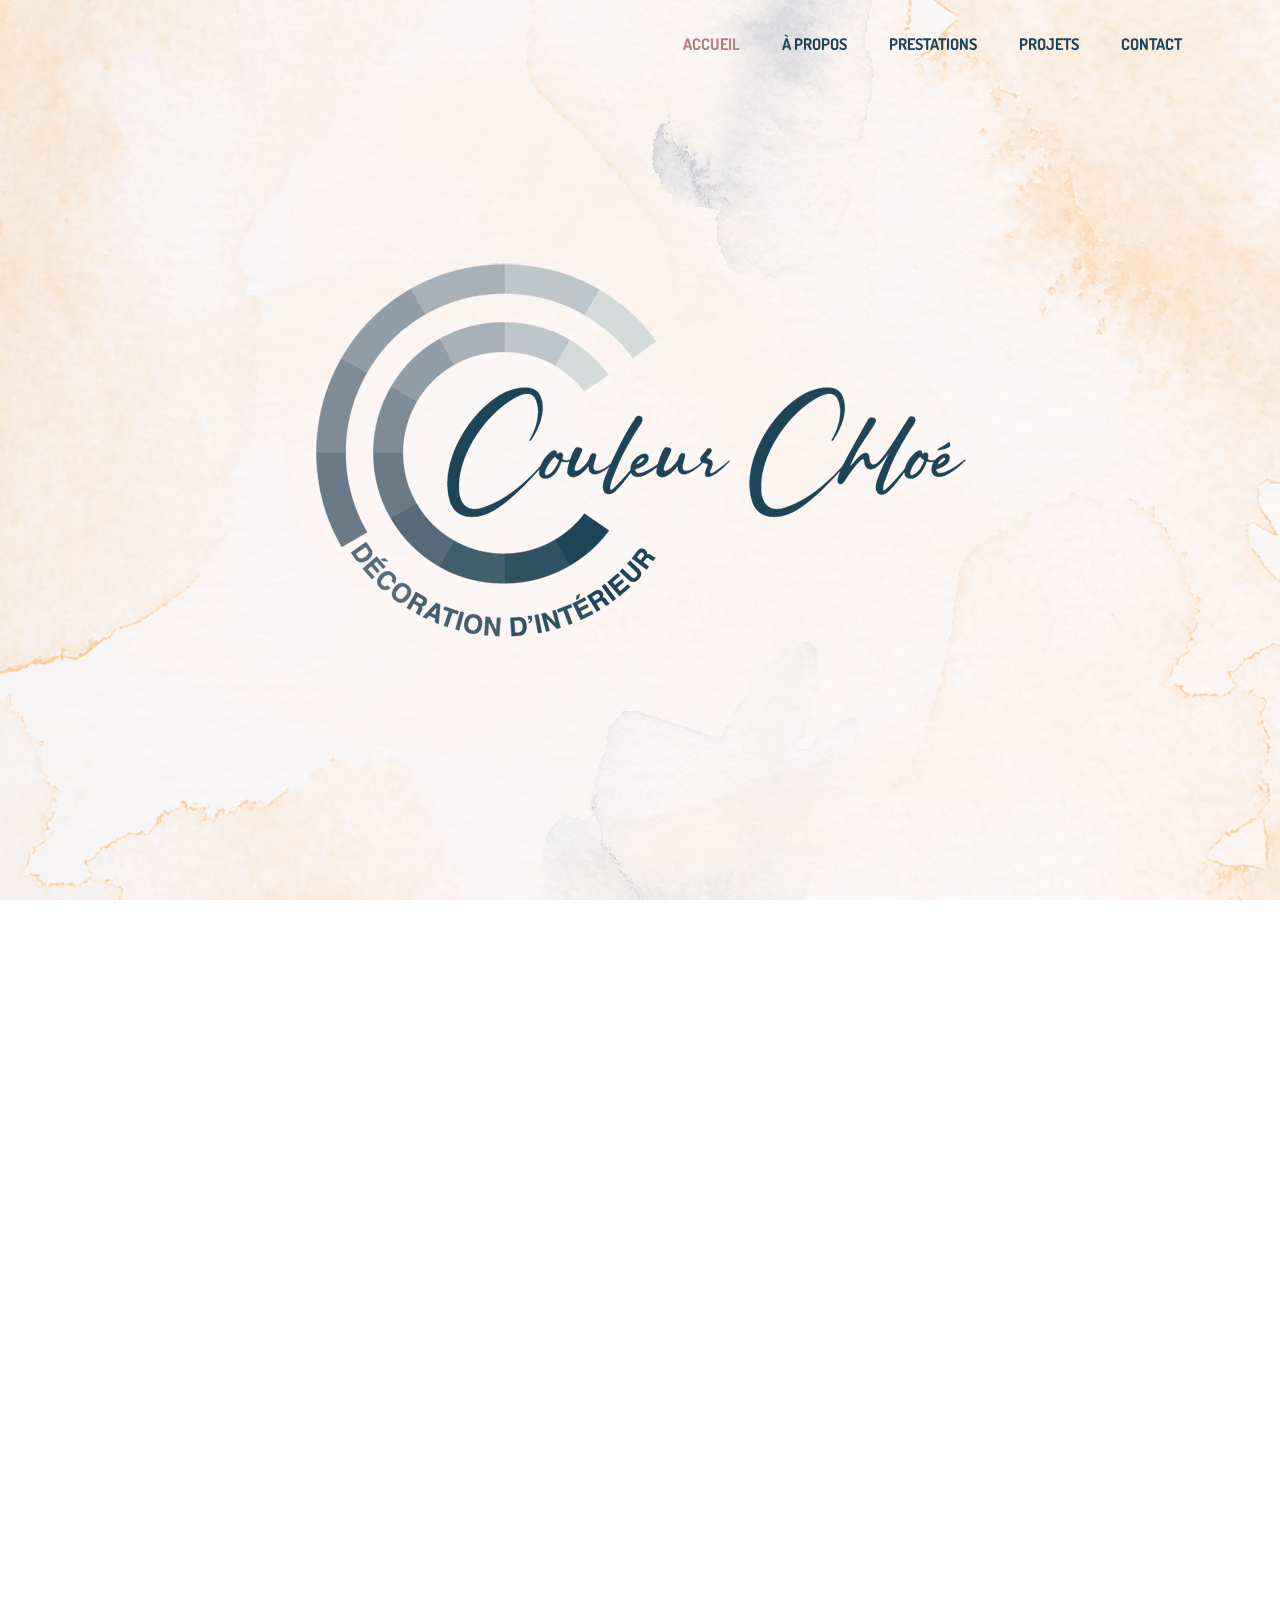
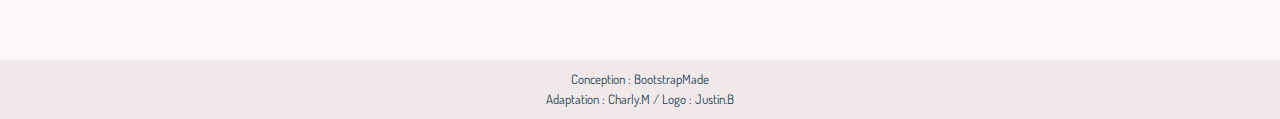
<file: index.html>
<!DOCTYPE html>
<html lang="fr">

<head>
  <meta charset="utf-8">
  <meta content="width=device-width, initial-scale=1.0" name="viewport">

  <title>Couleur Chloé - Décoration d'intérieur</title>
  <meta name="description" content="Couleur Chloé, Décoratrice d'intérieur sur Tours (37) et ses alentours. Mes services : Conseils déco, Projet déco, Visuels 3D réalistes, Shopping list, Home staging.">
  <meta name="keywords" content="décoration,déco,décoration d'intérieur,décoration intérieur,décorateur,décoratrice,tours,indre et loire,région centre,couleur chloé, chloé laurent" >

  <!-- Favicons -->
  <link href="assets/img/favicon.ico" rel="icon">
  <link href="assets/img/apple-touch-icon.png" rel="apple-touch-icon">

  <!-- Google Fonts -->
  <link href="https://fonts.googleapis.com/css?family=Open+Sans:300,300i,400,400i,600,600i,700,700i|Raleway:300,300i,400,400i,500,500i,600,600i,700,700i|Poppins:300,300i,400,400i,500,500i,600,600i,700,700i|Frank+Ruhl+Libre:300,300i,400,400i,500,500i,600,600i,700,700i|Dosis:300,300i,400,400i,500,500i,600,600i,700,700i" rel="stylesheet">

  <!-- Vendor CSS Files -->
  <link href="assets/vendor/aos/aos.css" rel="stylesheet">
  <link href="assets/vendor/bootstrap/css/bootstrap.min.css" rel="stylesheet">
  <link href="assets/vendor/bootstrap-icons/bootstrap-icons.css" rel="stylesheet">
  <link href="assets/vendor/boxicons/css/boxicons.min.css" rel="stylesheet">
  <link href="assets/vendor/glightbox/css/glightbox.min.css" rel="stylesheet">
  <link href="assets/vendor/swiper/swiper-bundle.min.css" rel="stylesheet">

  <!-- Template Main CSS File -->
  <link href="assets/css/style.css" rel="stylesheet">

  <!-- =======================================================
  * Template Name: Squadfree - v4.8.1
  * Template URL: https://bootstrapmade.com/squadfree-free-bootstrap-template-creative/
  * Author: BootstrapMade.com
  * License: https://bootstrapmade.com/license/
  ======================================================== -->
</head>

<body>

  <!-- ======= Header ======= -->
  <header id="header" class="fixed-top header-transparent">
    <div class="container d-flex align-items-center justify-content-between">

      <div class="logo">
      </div>

      <nav id="navbar" class="navbar">
        <ul>
          <li><a class="nav-link scrollto active" href="#hero">ACCUEIL</a></li>
          <li><a class="nav-link scrollto" href="#about">À PROPOS</a></li>
          <li><a class="nav-link scrollto" href="#services">PRESTATIONS</a></li>
          <li><a class="nav-link scrollto" href="#portfolio">PROJETS</a></li>
          <li><a class="nav-link scrollto" href="#contact">CONTACT</a></li>
        </ul>
        <i class="bi bi-list mobile-nav-toggle"></i>
      </nav><!-- .navbar -->

    </div>
  </header><!-- End Header -->

  <!-- ======= Hero Section ======= -->
  <section id="hero">
    <div class="hero-container" data-aos="fade-up">
          <img src="assets/img/logo-cc.png" class="img-fluid" alt="">
    </div>
  </section>
  <!-- End Hero -->

  <main id="main">

    <!-- ======= About Section ======= -->
    <section id="about" class="about">
      <div class="container">

        <div class="section-title" data-aos="fade-in" data-aos-delay="100">
          <h2>À PROPOS</h2>

        <div class="row no-gutters">
          <div class="content col-xl-5 d-flex align-items-stretch" data-aos="fade-up">
            <div class="img">
              <img src="assets/img/photo-chloe.png" class="img-fluid" alt="">
            </div>
          </div>
          <div class="col-xl-7 d-flex align-items-stretch">
            <div class="txt d-flex flex-column justify-content-center" data-aos="fade-up">
              
                
                  
                  <p1>Bonjour et bienvenu(e) dans l’univers “<b>CouleurChloé</b>”!</p1>

                  <p2>Après avoir exercé plusieurs années dans le milieu de l’enseignement, j’ai décidé de me tourner vers mes premiers amours: <b>la décoration d’intérieur</b>.</p2>

                  <p2>Afin de pouvoir me vouer entièrement à cette passion, en créant mon entreprise de décoration d'intérieur sur Tours, j'ai suivi une formation technique riche et passionnante auprès de l’<b>Institut de Design d’Intérieur</b>.</p2>

                  <p2>Aimant l’art et l’architecture, j’ai toujours été attachée à <b>l’esthétique des lieux</b> qui m’entourent. J’aime jouer avec les couleurs, les matières et les différents styles de décoration, mais ce qui me passionne également, c’est de rendre un espace plus fonctionnel, harmonieux et esthétique. Ce sont, à chaque fois, des défis que j'adore relever !</p2>

                  <p2>Chaque projet est <b>une aventure humaine et un projet de vie</b> pour chaque client.
                  Il est donc essentiel d’être à votre écoute et de prendre le temps de voir avec vous ce que vous souhaitez afin que votre intérieur reflète votre mode de vie ainsi que votre personnalité.</p2>
                    
                  <p2>C’est avec plaisir que je vous accompagnerai dans votre projet afin de construire avec vous <b>un intérieur unique</b> dans lequel vous aurez plaisir à vivre et à recevoir!</p2>

                  <p3>Si vous souhaitez plus de renseignements, n'hésitez pas à me <b><a class="scrollto" href="#contact">contacter.</a></b>
                  <br>Je vous invite également à suivre mes réalisations sur <b><a href="https://www.instagram.com/couleurchloe/" target="_blank">mon compte Instagram.</a></b></p3>
                  <img class="sign" src="assets/img/sign-chloe.png" class="img-fluid" alt="">

              
            </div><!-- End .content-->
          </div>
        </div>

      </div>
    </section><!-- End About Section -->

    <!-- ======= Services Section ======= -->
    <section id="services" class="services">
      <div class="container">

        <div class="section-title" data-aos="fade-in" data-aos-delay="100">
          <h2>PRESTATIONS</h2>
           <p>Que vous soyez particuliers ou professionnels, que vous souhaitiez agencer ou juste redécorer votre intérieur, je vous propose de vous conseiller et de vous accompagner dans votre projet afin de répondre à vos besoins en réalisant des espaces harmonieux et uniques sur Tours et ses environs.</p>         
        </div>

        <div class="row">
            <div class="col-md-6 col-lg-4 d-flex align-items-stretch mb-5 mb-lg-0">
            <div class="icon-box" data-aos="fade-up" data-aos-delay="200">
              <div class="icon"><i class="bx bx-show-alt"></i></div>
              <h4 class="title">Visuels réalistes</h4>
              <p class="description">Je réalise votre projet en utilisant un plan 3D et des images réalistes en ayant auparavant échanger avec vous de vos envies.
                <ul>
                <li>Rdv sur le lieu du projet ou à distance
                <li>Echange avec vous pour parler de vos besoins et envies
                <li>Plan 3D et visuels réalistes
              </ul>
                </p>
              <h5 class="tarif">À partir de 200€ par pièce</h5>
            </div>
          </div>


          <div class="col-md-6 col-lg-4 d-flex align-items-stretch mb-5 mb-lg-0">
            <div class="icon-box" data-aos="fade-up" data-aos-delay="100">
              <div class="icon"><i class="bx bx-home-smile"></i></div>
              <h4 class="title">Conception déco</h4>
              <p class="description">En me basant sur vos besoins et envies, je vous propose un visuel 3D et une planche d’ambiance de votre intérieur afin de vous aider à mieux vous projeter. 
                <ul>
                <li>Rdv sur le lieu du projet (1h)
                <li>Echange avec vous de vos besoins et envies
                <li>Plan 3D et visuels réalistes
                <li>Planche d’ambiance et/ou planches matériaux et couleurs 
              </ul>
              </p>
              <h5 class="tarif">À partir de 350€ par pièce</h5>
            </div>
          </div>

          <div class="col-md-6 col-lg-4 d-flex align-items-stretch mb-5 mb-lg-0">
            <div class="icon-box" data-aos="fade-up" data-aos-delay="200">
              <div class="icon"><i class="bx bx-building-house"></i></div>
              <h4 class="title">Projet déco</h4>
              <p class="description">Après une visite des lieux du projet, je me chargerai, en travaillant en collaboration avec vous, de créer en totalité votre projet idéal.
                  <ul>
                  <li>Rdv sur le lieu du projet (2h)
                  <li>Echange avec vous pour parler de vos besoins et envies
                  <li>Plan 3D et visuels réalistes
                  <li>Planche d’ambiance
                  <li>Planche de matériaux et de couleurs
                  <li>Liste shopping 
              </ul>
              </p>
              <h5 class="tarif">À partir de 490€ par pièce</h5>
            </div>
          </div>
        
          
          <div class="col-md-6 col-lg-4 d-flex align-items-stretch mb-5 mb-lg-0">
            <div class="icon-box" data-aos="fade-up">
              <div class="icon"><i class="bx bx-bulb"></i></div>
              <h4 class="title">Conseils déco</h4>
              <p class="description">Je vous conseille pour résoudre une problématique concernant la décoration, l’agencement ou des choix de couleurs ou bien encore pour vous aider à trouver des idées déco ou d’aménagement.
                <ul>
                <li>Rdv sur le lieu du projet ou à distance (Visio) (1h30)
                <li>Echange sur la problématique de votre intérieur
                <li>Compte rendu
              </ul>
              </p>
              <h5 class="tarif">À partir de 120€ par pièce</h5>
            </div>
          </div>


              <div class="col-md-6 col-lg-4 d-flex align-items-stretch mb-5 mb-lg-0">
            <div class="icon-box" data-aos="fade-up" data-aos-delay="200">
              <div class="icon"><i class="bx bx-edit"></i></div>
              <h4 class="title">Liste Shopping</h4>
              <p class="description">En me basant sur le type de sol, de couleur et d’ambiance déjà existant, j’adapte le mobilier idéal pour que ce celui-ci concorde parfaitement avec vos goûts, vos attentes et votre budget.
               <ul>
              <li>Rdv sur place ou à distance
              <li>Planche d’ambiance pour déterminer le style de mobilier et l’atmosphère que vous souhaitez avoir dans votre intérieur
              <li>Recherche de meubles, d’objets de décoration, peintures etc.. qui correspondent à votre style et votre budget  
              <li>Liste précise avec les produits, les prix et les enseignes associées aux produits
              </ul>
              </p>
              <h5 class="tarif">À partir de 200€ par pièce</h5>
            </div>
          </div>


            <div class="col-md-6 col-lg-4 d-flex align-items-stretch mb-5 mb-lg-0">
            <div class="icon-box" data-aos="fade-up" data-aos-delay="200">
              <div class="icon"><i class="bx bxs-magic-wand"></i></div>
              <h4 class="title">Home staging</h4>
              <p class="description">Vous avez un  projet de vente, de location ou un bien à valoriser? Je vous conseille et vous propose des solutions d’améliorations d’agencement et d’idées déco pour mettre votre bien en valeur.
              <ul>
              <li>Rdv sur le lieu du projet
              <li>Echange avec vous de vos besoins et envies
              <li>Propositions d’agencement, de lumière et de déco
              <li>Compte rendu après visite
              </ul>
              </p>
              <h5 class="tarif">Sur devis</h5>
            </div>
          </div>




        </div>
      </div>

      
    </section><!-- End Services Section -->

    <!-- ======= Portfolio Section ======= -->
    <section id="portfolio" class="portfolio">
      <div class="container" data-aos="fade-up">

          <div class="section-title" data-aos="fade-in" data-aos-delay="100">
             <h2>PROJETS</h2>
       </div>

        <div class="row" data-aos="fade-in">
          <div class="col-lg-12 d-flex justify-content-center">
            <ul id="portfolio-flters">
              <li data-filter="*" class="filter-active">Tous</li>
              <li data-filter=".filter-par">Particuliers</li>
              <li data-filter=".filter-pro">Professionnels</li>
            </ul>
          </div>
        </div>
         <div class="row portfolio-container" data-aos="fade-up" data-aos-delay="200">
<!--
          <div class="col-lg-4 col-md-6 portfolio-item filter-par">
            <div class="portfolio-wrap">
              <img src="assets/img/projets/alice/alice_couv.jpg" class="img-fluid" alt="">
              <div class="portfolio-info">
                <a href="projet-alice.html">
                <h4>Alice</h4>
                <p>Réaménagement et décoration d'un rez-de-chaussée et d'une salle de bain</p>
               </a>
             </div>
            </div>
          </div>
-->
          <div class="col-lg-4 col-md-6 portfolio-item filter-par">
            <div class="portfolio-wrap">
              <img src="assets/img/projets/sylvie/sylvie_couv.jpg" class="img-fluid" alt="">
              <div class="portfolio-info">
                <a href="projet-sylvie.html">
                <h4>Sylvie</h4>
                <p>Rénovation d’une cuisine</p>
              </a>
              </div>
            </div>
          </div>

          <div class="col-lg-4 col-md-6 portfolio-item filter-par">
            <div class="portfolio-wrap">
              <img src="assets/img/projets/christine/christine_couv.jpg" class="img-fluid" alt="">
              <div class="portfolio-info">
                <a href="projet-christine.html">
                <h4>Christine</h4>
                <p>Rénovation d'une salle de bain</p>
              </a>
                 </div>
            </div>
          </div>

          <div class="col-lg-4 col-md-6 portfolio-item filter-pro">
            <div class="portfolio-wrap">
              <img src="assets/img/projets/julie/julie_couv.jpg" class="img-fluid" alt="">
              <div class="portfolio-info">
                <a href="projet-julie.html">
                <h4>Julie</h4>
                <p>Aménagement et décoration d'un local professionnel</p>
              </a>
              </div>
            </div>
          </div>

          <div class="col-lg-4 col-md-6 portfolio-item filter-par">
            <div class="portfolio-wrap">        
              <img src="assets/img/projets/jean/jean_couv.jpg" class="img-fluid" alt="">
              <div class="portfolio-info">
               <a href="projet-jean.html">
                <h4>Jean</h4>
                <p>Aménagement et décoration du rez-de-chaussée d’une maison neuve</p>
              </a>
              </div>
            </div>
          </div>

         <div class="col-lg-4 col-md-6 portfolio-item filter-par">
            <div class="portfolio-wrap">           
              <img src="assets/img/projets/sophie/sophie_couv.jpg" class="img-fluid" alt="">
              <div class="portfolio-info">
                <a href="projet-sophie.html">
                <h4>Sophie</h4>
                <p>Rénovation d'une salle de bain</p>
              </a>
              </div>
            </div>
          </div>

        </div>

      </div>
    </section> <!-- End Portfolio Section -->

 
     <!-- ======= Contact Section ======= -->
    <section id="contact" class="contact">
      <div class="container" data-aos="fade-up">

        <div class="section-title">
          <h2>CONTACTS</h2>
          <p>Pour toutes questions, demande d'informations ou devis, n'hésitez pas à me contacter :</p>
        </div>

        <div class="row">
          <div class="col-lg-4 col-md-6">
            <div class="info-box mb-4">
              <i class="bx bx-envelope"></i>
              <h3>Email</h3>
              <a href="mailto:contact@couleurchloe.fr">contact@couleurchloe.fr</a>
            </div>
          </div>

          <div class="col-lg-4 col-md-6">
            <div class="info-box  mb-4">
              <i class="bx bx-phone-call"></i>
              <h3>Téléphone</h3>
              <a href="tel:+33756800409">07 56 80 04 09</a>
            </div>
          </div>

          <div class="col-lg-4 col-md-6">
            <div class="info-box  mb-4">
              <i class="bx bxl-instagram"></i>
              <h3>Instagram</h3>
              <a href="https://www.instagram.com/couleurchloe/" target="_blank">@couleurchloe</a>
            </div>
          </div>

        </div>

      </div>
    </section><!-- End Contact Section -->

  </main><!-- End #main -->

  <!-- ======= Footer ======= -->
  <footer id="footer">
    
      <a href="https://bootstrapmade.com/" target="_blank">Conception : BootstrapMade</a><br>
      <a href="https://charlymedina.fr/" target="_blank">Adaptation : Charly.M</a> / <a href="https://www.linkedin.com/in/justin-b%C3%A9gu%C3%A9-806b7ab3/" target="_blank">Logo : Justin.B</a>     
      
  </footer><!-- End Footer -->

  <a href="#" class="back-to-top d-flex align-items-center justify-content-center"><i class="bi bi-arrow-up-short"></i></a>

  <!-- Vendor JS Files -->
  <script src="assets/vendor/purecounter/purecounter_vanilla.js"></script>
  <script src="assets/vendor/aos/aos.js"></script>
  <script src="assets/vendor/bootstrap/js/bootstrap.bundle.min.js"></script>
  <script src="assets/vendor/glightbox/js/glightbox.min.js"></script>
  <script src="assets/vendor/isotope-layout/isotope.pkgd.min.js"></script>
  <script src="assets/vendor/swiper/swiper-bundle.min.js"></script>
  <script src="assets/vendor/php-email-form/validate.js"></script>

  <!-- Template Main JS File -->
  <script src="assets/js/main.js"></script>

  <!-- Google tag (gtag.js) -->
  <script async src="https://www.googletagmanager.com/gtag/js?id=G-0RNJFPE4WX"></script>
  <script>
    window.dataLayer = window.dataLayer || [];
    function gtag(){dataLayer.push(arguments);}
    gtag('js', new Date());

    gtag('config', 'G-0RNJFPE4WX');
  </script>

</body>

</html>
</file>
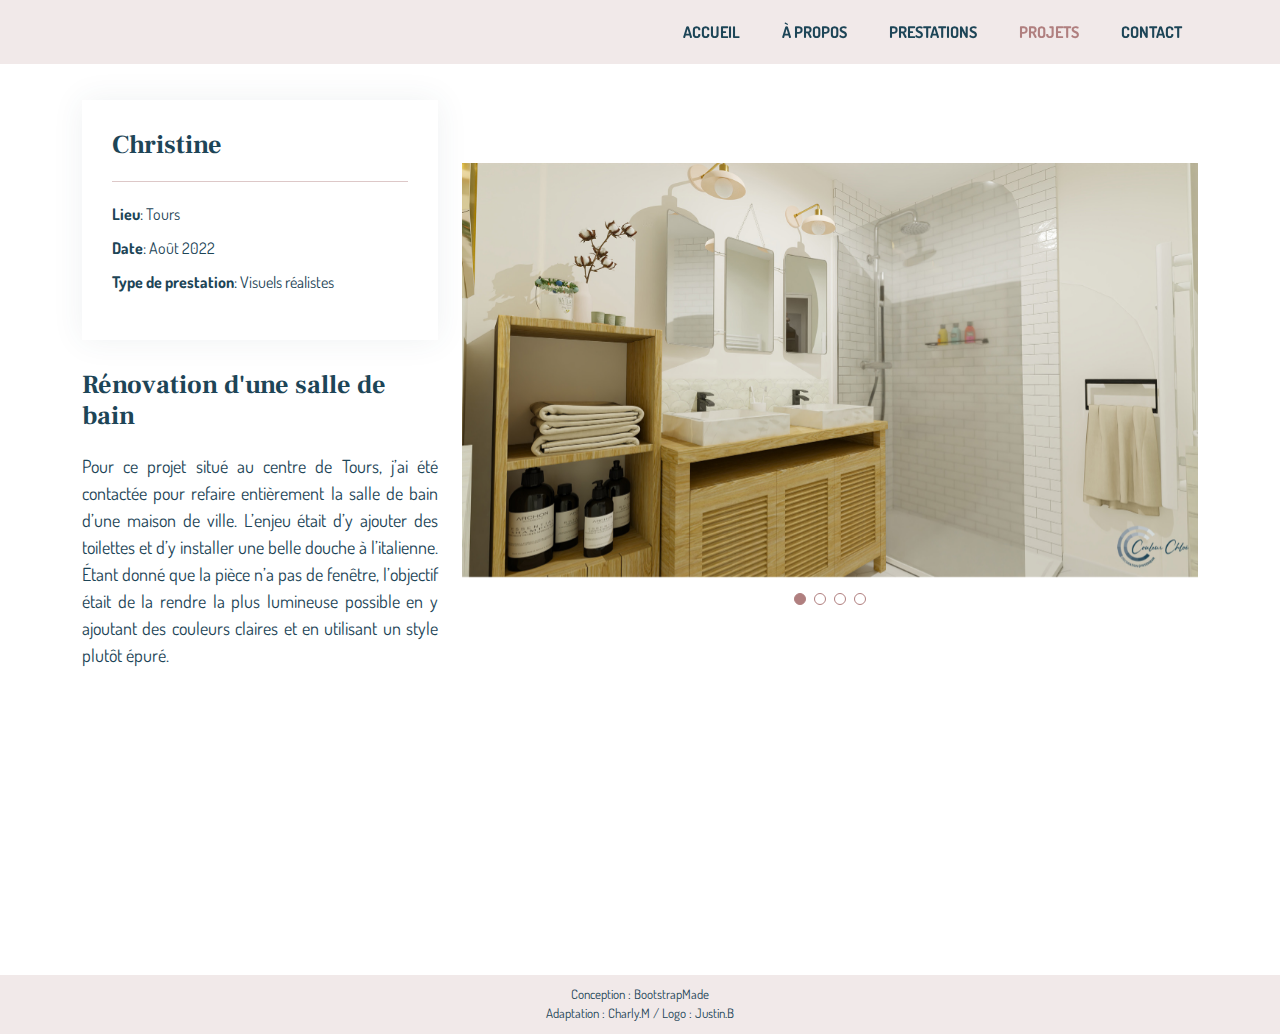
<file: projet-christine.html>
<!DOCTYPE html>
<html lang="en">

<head>
  <meta charset="utf-8">
  <meta content="width=device-width, initial-scale=1.0" name="viewport">

  <title>Couleur Chloé - Projet Christine</title>
  <meta content="" name="description">
  <meta content="" name="keywords">

  <!-- Favicons -->
  <link href="assets/img/favicon.ico" rel="icon">
  <link href="assets/img/apple-touch-icon.png" rel="apple-touch-icon">

  <!-- Google Fonts -->
  <link href="https://fonts.googleapis.com/css?family=Open+Sans:300,300i,400,400i,600,600i,700,700i|Raleway:300,300i,400,400i,500,500i,600,600i,700,700i|Poppins:300,300i,400,400i,500,500i,600,600i,700,700i|Frank+Ruhl+Libre:300,300i,400,400i,500,500i,600,600i,700,700i|Dosis:300,300i,400,400i,500,500i,600,600i,700,700i" rel="stylesheet">

  <!-- Vendor CSS Files -->
  <link href="assets/vendor/aos/aos.css" rel="stylesheet">
  <link href="assets/vendor/bootstrap/css/bootstrap.min.css" rel="stylesheet">
  <link href="assets/vendor/bootstrap-icons/bootstrap-icons.css" rel="stylesheet">
  <link href="assets/vendor/boxicons/css/boxicons.min.css" rel="stylesheet">
  <link href="assets/vendor/glightbox/css/glightbox.min.css" rel="stylesheet">
  <link href="assets/vendor/swiper/swiper-bundle.min.css" rel="stylesheet">

  <!-- Template Main CSS File -->
  <link href="assets/css/style.css" rel="stylesheet">

  <!-- =======================================================
  * Template Name: Squadfree - v4.8.1
  * Template URL: https://bootstrapmade.com/squadfree-free-bootstrap-template-creative/
  * Author: BootstrapMade.com
  * License: https://bootstrapmade.com/license/
  ======================================================== -->
</head>

<body>

  <!-- ======= Header ======= -->
  <header id="headerpf" class="fixed-top">
    <div class="container d-flex align-items-center justify-content-between">

      <div class="logo">
      </div>

      <nav id="navbar" class="navbar">
        <ul>
          <li><a class="nav-link scrollto " href="index.html#hero">ACCUEIL</a></li>
          <li><a class="nav-link scrollto" href="index.html#about">À PROPOS</a></li>
          <li><a class="nav-link scrollto" href="index.html#services">PRESTATIONS</a></li>
          <li><a class="nav-link scrollto active" href="index.html#portfolio">PROJETS</a></li>
          <li><a class="nav-link scrollto" href="index.html#contact">CONTACT</a></li>
        </ul>
        <i class="bi bi-list mobile-nav-toggle"></i>
      </nav><!-- .navbar -->

    </div>
  </header><!-- End Header -->

  <main id="mainpf">


    <!-- ======= Portfolio Details Section ======= -->
    <section id="portfolio-details" class="portfolio-details">
      <div class="container">

        <div class="row gy-4">

         

          <div class="col-lg-4">
            <div class="portfolio-info">
              <h3>Christine</h3>
              <ul>
                <li><strong>Lieu</strong>: Tours</li>
                <li><strong>Date</strong>: Août 2022</li>
                <li><strong>Type de prestation</strong>: Visuels réalistes</li>
              </ul>
            </div>
            <div class="portfolio-description">
              <h2>Rénovation d'une salle de bain</h2>
              <p>
                Pour ce projet situé au centre de Tours, j’ai été contactée pour refaire entièrement la salle de bain d’une maison de ville. L’enjeu était d’y ajouter des toilettes et d’y installer une belle douche à l’italienne.<br>
                Étant donné que la pièce n’a pas de fenêtre, l’objectif était de la rendre la plus lumineuse possible en y ajoutant des couleurs claires et en utilisant un style plutôt épuré.


              </p>
            </div>
          </div>

 <div class="col-lg-8 align-self-center">
            <div class="portfolio-details-slider swiper">
              <div class="swiper-wrapper align-items-center">

                <div class="swiper-slide">
                  <a href="assets/img/projets/christine/christine_rendu1.jpg" data-gallery="portfolioGallery" class="portfolio-lightbox">
                  <img src="assets/img/projets/christine/christine_rendu1.jpg" alt="">
                  </a>
                </div>

                <div class="swiper-slide">
                   <a href="assets/img/projets/christine/christine_rendu2.jpg" data-gallery="portfolioGallery" class="portfolio-lightbox">
                  <img src="assets/img/projets/christine/christine_rendu2.jpg" alt="">
                </a>
                </div>

                <div class="swiper-slide">
                   <a href="assets/img/projets/christine/christine_rendu3.jpg" data-gallery="portfolioGallery" class="portfolio-lightbox">
                  <img src="assets/img/projets/christine/christine_rendu3.jpg" alt="">
                </a>
                </div>

                <div class="swiper-slide">
                  <a href="assets/img/projets/christine/christine_rendu4.jpg" data-gallery="portfolioGallery" class="portfolio-lightbox">
                  <img src="assets/img/projets/christine/christine_rendu4.jpg" alt="">
                </a>
                </div>
           

              </div>
              <div class="swiper-pagination"></div>
            </div>
          </div>

        </div>

      </div>
    </section><!-- End Portfolio Details Section -->
<div class="blanbas2"></div>
  </main><!-- End #main -->

  <!-- ======= Footer ======= -->
  <footer id="footer">
    
      <a href="https://bootstrapmade.com/" target="_blank">Conception : BootstrapMade</a><br>
      <a href="https://charlymedina.fr/" target="_blank">Adaptation : Charly.M</a> / <a href="https://www.linkedin.com/in/justin-b%C3%A9gu%C3%A9-806b7ab3/" target="_blank">Logo : Justin.B</a>     
      
  </footer><!-- End Footer -->

  <a href="#" class="back-to-top d-flex align-items-center justify-content-center"><i class="bi bi-arrow-up-short"></i></a>

  <!-- Vendor JS Files -->
  <script src="assets/vendor/purecounter/purecounter_vanilla.js"></script>
  <script src="assets/vendor/aos/aos.js"></script>
  <script src="assets/vendor/bootstrap/js/bootstrap.bundle.min.js"></script>
  <script src="assets/vendor/glightbox/js/glightbox.min.js"></script>
  <script src="assets/vendor/isotope-layout/isotope.pkgd.min.js"></script>
  <script src="assets/vendor/swiper/swiper-bundle.min.js"></script>
  <script src="assets/vendor/php-email-form/validate.js"></script>

  <!-- Template Main JS File -->
  <script src="assets/js/main.js"></script>

</body>

</html>
</file>
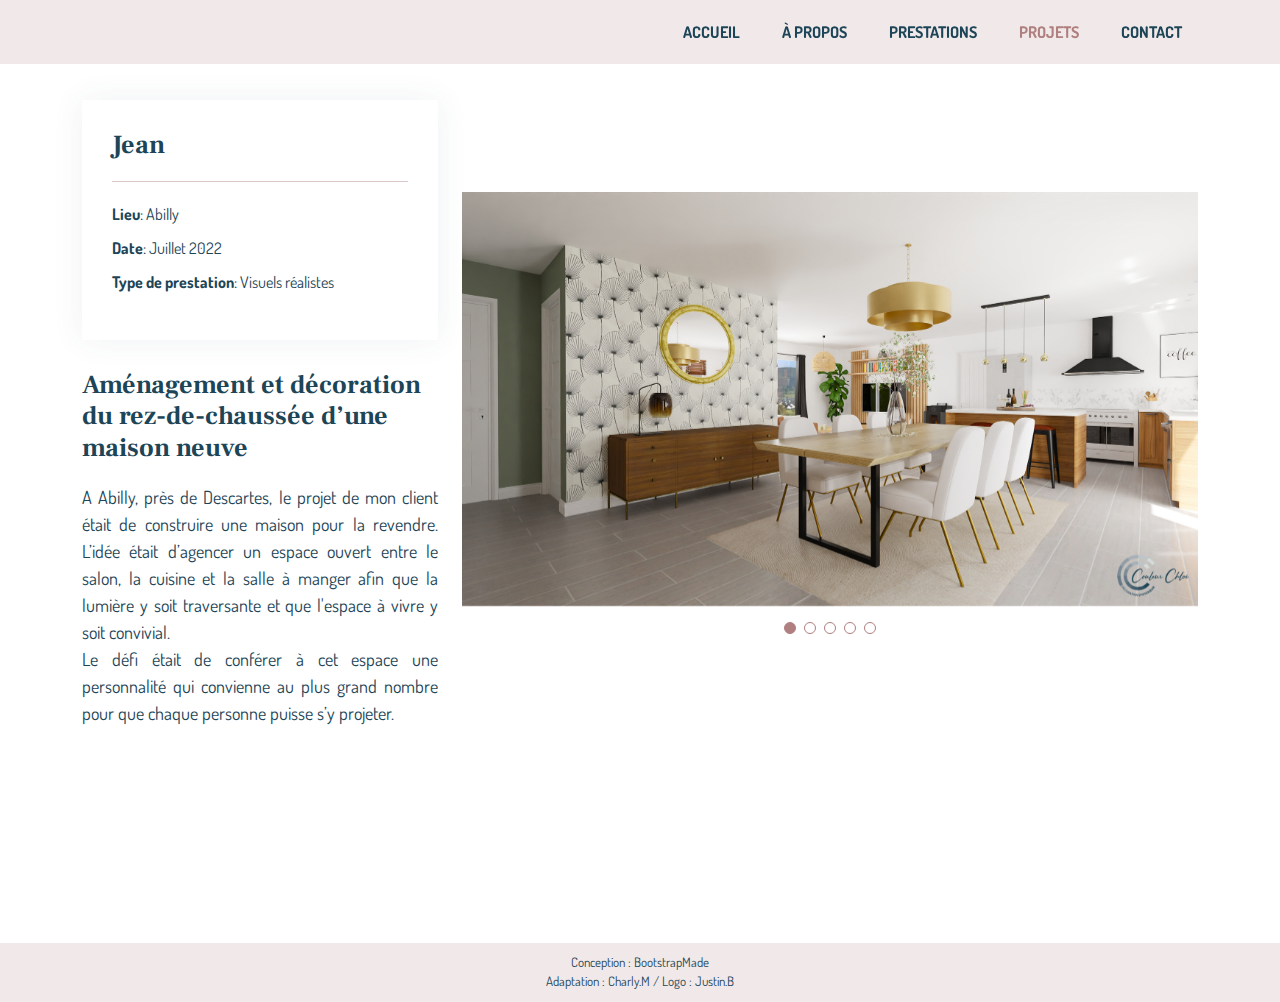
<file: projet-jean.html>
<!DOCTYPE html>
<html lang="en">

<head>
  <meta charset="utf-8">
  <meta content="width=device-width, initial-scale=1.0" name="viewport">

  <title>Couleur Chloé - Projet Jean</title>
  <meta content="" name="description">
  <meta content="" name="keywords">

  <!-- Favicons -->
  <link href="assets/img/favicon.ico" rel="icon">
  <link href="assets/img/apple-touch-icon.png" rel="apple-touch-icon">

  <!-- Google Fonts -->
  <link href="https://fonts.googleapis.com/css?family=Open+Sans:300,300i,400,400i,600,600i,700,700i|Raleway:300,300i,400,400i,500,500i,600,600i,700,700i|Poppins:300,300i,400,400i,500,500i,600,600i,700,700i|Frank+Ruhl+Libre:300,300i,400,400i,500,500i,600,600i,700,700i|Dosis:300,300i,400,400i,500,500i,600,600i,700,700i" rel="stylesheet">

  <!-- Vendor CSS Files -->
  <link href="assets/vendor/aos/aos.css" rel="stylesheet">
  <link href="assets/vendor/bootstrap/css/bootstrap.min.css" rel="stylesheet">
  <link href="assets/vendor/bootstrap-icons/bootstrap-icons.css" rel="stylesheet">
  <link href="assets/vendor/boxicons/css/boxicons.min.css" rel="stylesheet">
  <link href="assets/vendor/glightbox/css/glightbox.min.css" rel="stylesheet">
  <link href="assets/vendor/swiper/swiper-bundle.min.css" rel="stylesheet">

  <!-- Template Main CSS File -->
  <link href="assets/css/style.css" rel="stylesheet">

  <!-- =======================================================
  * Template Name: Squadfree - v4.8.1
  * Template URL: https://bootstrapmade.com/squadfree-free-bootstrap-template-creative/
  * Author: BootstrapMade.com
  * License: https://bootstrapmade.com/license/
  ======================================================== -->
</head>

<body>

  <!-- ======= Header ======= -->
  <header id="headerpf" class="fixed-top">
    <div class="container d-flex align-items-center justify-content-between">

      <div class="logo">
      </div>

      <nav id="navbar" class="navbar">
        <ul>
          <li><a class="nav-link scrollto " href="index.html#hero">ACCUEIL</a></li>
          <li><a class="nav-link scrollto" href="index.html#about">À PROPOS</a></li>
          <li><a class="nav-link scrollto" href="index.html#services">PRESTATIONS</a></li>
          <li><a class="nav-link scrollto active" href="index.html#portfolio">PROJETS</a></li>
          <li><a class="nav-link scrollto" href="index.html#contact">CONTACT</a></li>
        </ul>
        <i class="bi bi-list mobile-nav-toggle"></i>
      </nav><!-- .navbar -->

    </div>
  </header><!-- End Header -->

  <main id="mainpf">


    <!-- ======= Portfolio Details Section ======= -->
    <section id="portfolio-details" class="portfolio-details">
      <div class="container">

        <div class="row gy-4">

         

          <div class="col-lg-4">
            <div class="portfolio-info">
              <h3>Jean</h3>
              <ul>
                <li><strong>Lieu</strong>: Abilly</li>
                <li><strong>Date</strong>: Juillet 2022</li>
                <li><strong>Type de prestation</strong>: Visuels réalistes</li>
              </ul>
            </div>
            <div class="portfolio-description">
              <h2>Aménagement et décoration du rez-de-chaussée d’une maison neuve</h2>
              <p>
                A Abilly, près de Descartes, le projet de mon client était de construire une maison pour la revendre. L’idée était d’agencer un espace ouvert entre le salon, la cuisine et la salle à manger afin que la lumière y soit traversante et que l'espace à vivre y soit convivial.<br>
                Le défi était de conférer à cet espace une personnalité qui convienne au plus grand nombre pour que chaque personne puisse s’y projeter.


              </p>
            </div>
          </div>

 <div class="col-lg-8 align-self-center">
            <div class="portfolio-details-slider swiper">
              <div class="swiper-wrapper align-items-center">

                <div class="swiper-slide">
                  <a href="assets/img/projets/jean/jean_rendu1.jpg" data-gallery="portfolioGallery" class="portfolio-lightbox">
                  <img src="assets/img/projets/jean/jean_rendu1.jpg" alt="">
                  </a>
                </div>

                <div class="swiper-slide">
                   <a href="assets/img/projets/jean/jean_rendu2.jpg" data-gallery="portfolioGallery" class="portfolio-lightbox">
                  <img src="assets/img/projets/jean/jean_rendu2.jpg" alt="">
                </a>
                </div>

                <div class="swiper-slide">
                   <a href="assets/img/projets/jean/jean_rendu3.jpg" data-gallery="portfolioGallery" class="portfolio-lightbox">
                  <img src="assets/img/projets/jean/jean_rendu3.jpg" alt="">
                </a>
                </div>

                <div class="swiper-slide">
                  <a href="assets/img/projets/jean/jean_rendu4.jpg" data-gallery="portfolioGallery" class="portfolio-lightbox">
                  <img src="assets/img/projets/jean/jean_rendu4.jpg" alt="">
                </a>
                </div>

                 <div class="swiper-slide">
                  <a href="assets/img/projets/jean/jean_rendu5.jpg" data-gallery="portfolioGallery" class="portfolio-lightbox">
                  <img src="assets/img/projets/jean/jean_rendu5.jpg" alt="">
                </a>
                </div>
                           

              </div>
              <div class="swiper-pagination"></div>
            </div>
          </div>

        </div>

      </div>
    </section><!-- End Portfolio Details Section -->
<div class="blanbas3"></div>
  </main><!-- End #main -->

  <!-- ======= Footer ======= -->
  <footer id="footer">
    
      <a href="https://bootstrapmade.com/" target="_blank">Conception : BootstrapMade</a><br>
      <a href="https://charlymedina.fr/" target="_blank">Adaptation : Charly.M</a> / <a href="https://www.linkedin.com/in/justin-b%C3%A9gu%C3%A9-806b7ab3/" target="_blank">Logo : Justin.B</a>     
      
  </footer><!-- End Footer -->

  <a href="#" class="back-to-top d-flex align-items-center justify-content-center"><i class="bi bi-arrow-up-short"></i></a>

  <!-- Vendor JS Files -->
  <script src="assets/vendor/purecounter/purecounter_vanilla.js"></script>
  <script src="assets/vendor/aos/aos.js"></script>
  <script src="assets/vendor/bootstrap/js/bootstrap.bundle.min.js"></script>
  <script src="assets/vendor/glightbox/js/glightbox.min.js"></script>
  <script src="assets/vendor/isotope-layout/isotope.pkgd.min.js"></script>
  <script src="assets/vendor/swiper/swiper-bundle.min.js"></script>
  <script src="assets/vendor/php-email-form/validate.js"></script>

  <!-- Template Main JS File -->
  <script src="assets/js/main.js"></script>

</body>

</html>
</file>
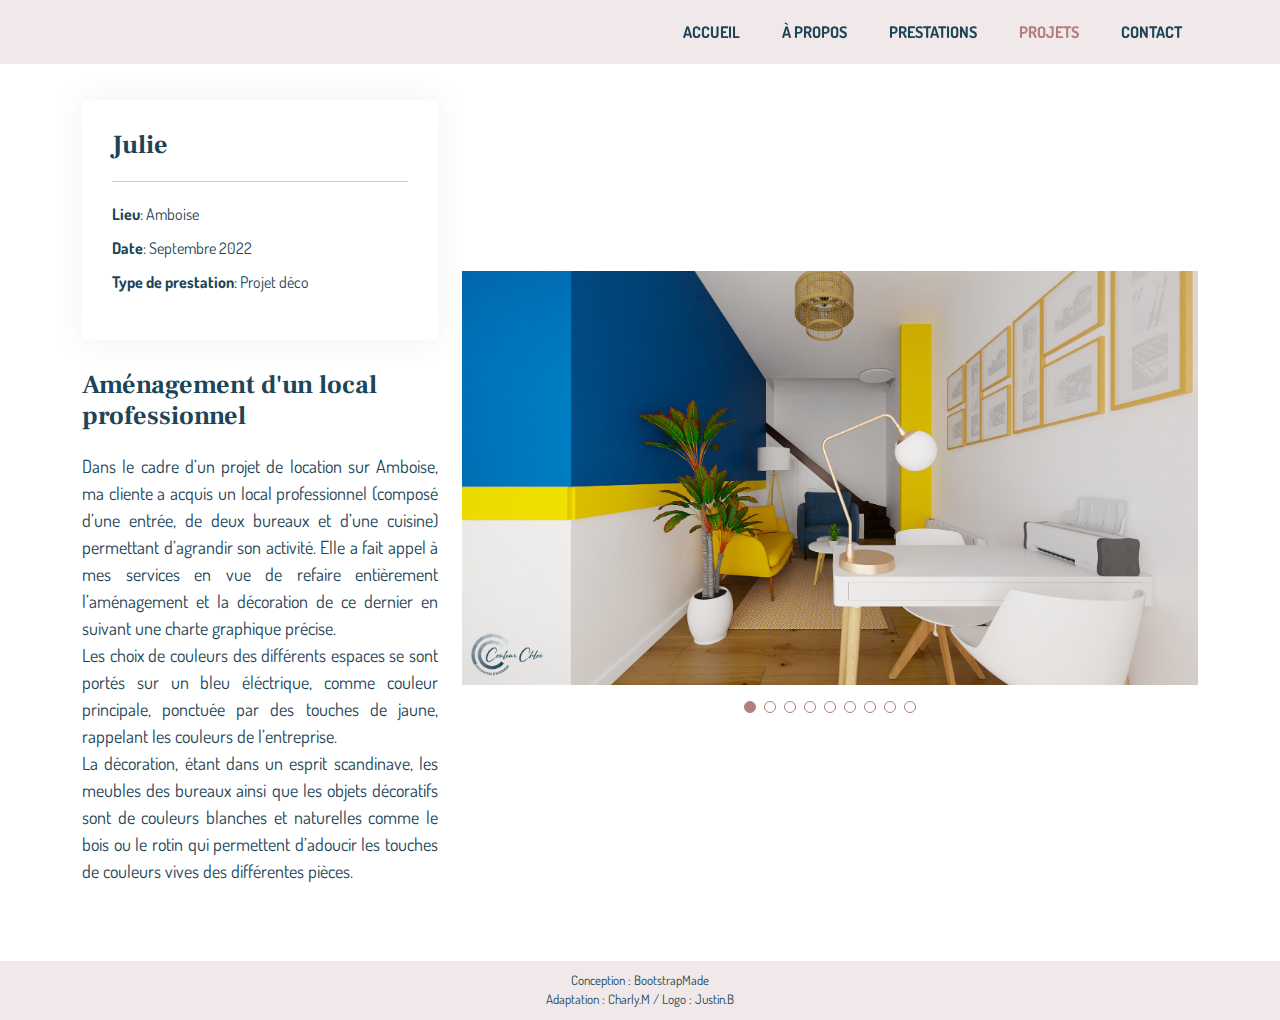
<file: projet-julie.html>
<!DOCTYPE html>
<html lang="en">

<head>
  <meta charset="utf-8">
  <meta content="width=device-width, initial-scale=1.0" name="viewport">

  <title>Couleur Chloé - Projet Julie</title>
  <meta content="" name="description">
  <meta content="" name="keywords">

  <!-- Favicons -->
  <link href="assets/img/favicon.ico" rel="icon">
  <link href="assets/img/apple-touch-icon.png" rel="apple-touch-icon">

  <!-- Google Fonts -->
  <link href="https://fonts.googleapis.com/css?family=Open+Sans:300,300i,400,400i,600,600i,700,700i|Raleway:300,300i,400,400i,500,500i,600,600i,700,700i|Poppins:300,300i,400,400i,500,500i,600,600i,700,700i|Frank+Ruhl+Libre:300,300i,400,400i,500,500i,600,600i,700,700i|Dosis:300,300i,400,400i,500,500i,600,600i,700,700i" rel="stylesheet">

  <!-- Vendor CSS Files -->
  <link href="assets/vendor/aos/aos.css" rel="stylesheet">
  <link href="assets/vendor/bootstrap/css/bootstrap.min.css" rel="stylesheet">
  <link href="assets/vendor/bootstrap-icons/bootstrap-icons.css" rel="stylesheet">
  <link href="assets/vendor/boxicons/css/boxicons.min.css" rel="stylesheet">
  <link href="assets/vendor/glightbox/css/glightbox.min.css" rel="stylesheet">
  <link href="assets/vendor/swiper/swiper-bundle.min.css" rel="stylesheet">

  <!-- Template Main CSS File -->
  <link href="assets/css/style.css" rel="stylesheet">

  <!-- =======================================================
  * Template Name: Squadfree - v4.8.1
  * Template URL: https://bootstrapmade.com/squadfree-free-bootstrap-template-creative/
  * Author: BootstrapMade.com
  * License: https://bootstrapmade.com/license/
  ======================================================== -->
</head>

<body>

  <!-- ======= Header ======= -->
  <header id="headerpf" class="fixed-top">
    <div class="container d-flex align-items-center justify-content-between">

      <div class="logo">
      </div>

      <nav id="navbar" class="navbar">
        <ul>
          <li><a class="nav-link scrollto " href="index.html#hero">ACCUEIL</a></li>
          <li><a class="nav-link scrollto" href="index.html#about">À PROPOS</a></li>
          <li><a class="nav-link scrollto" href="index.html#services">PRESTATIONS</a></li>
          <li><a class="nav-link scrollto active" href="index.html#portfolio">PROJETS</a></li>
          <li><a class="nav-link scrollto" href="index.html#contact">CONTACT</a></li>
        </ul>
        <i class="bi bi-list mobile-nav-toggle"></i>
      </nav><!-- .navbar -->

    </div>
  </header><!-- End Header -->

  <main id="mainpf">


    <!-- ======= Portfolio Details Section ======= -->
    <section id="portfolio-details" class="portfolio-details">
      <div class="container">

        <div class="row gy-4">

 

          <div class="col-lg-4">
            <div class="portfolio-info">
              <h3>Julie</h3>
              <ul>
                <li><strong>Lieu</strong>: Amboise</li>
                <li><strong>Date</strong>: Septembre 2022</li>
                <li><strong>Type de prestation</strong>: Projet déco</li>
              </ul>
            </div>
            <div class="portfolio-description">
              <h2>Aménagement d'un local professionnel</h2>
              <p>
                Dans le cadre d’un projet de location sur Amboise, ma cliente a acquis un local professionnel (composé d’une entrée, de deux bureaux et d’une cuisine) permettant d’agrandir son activité. Elle a fait appel à mes services en vue de refaire entièrement l’aménagement et la décoration de ce dernier en suivant une charte graphique précise.<br>
                Les choix de couleurs des différents espaces se sont portés sur un bleu éléctrique, comme couleur principale, ponctuée par des touches de jaune, rappelant les couleurs de l’entreprise.<br>
                La décoration, étant dans un esprit scandinave, les meubles des bureaux ainsi que les objets décoratifs sont de couleurs blanches et naturelles comme le bois ou le rotin qui permettent d’adoucir les touches de couleurs vives des différentes pièces.
              </p>
            </div>
          </div>
         <div class="col-lg-8 align-self-center">
            <div class="portfolio-details-slider swiper">
              <div class="swiper-wrapper align-items-center">

                <div class="swiper-slide">
                  <a href="assets/img/projets/julie/julie_rendu1.jpg" data-gallery="portfolioGallery" class="portfolio-lightbox">
                  <img src="assets/img/projets/julie/julie_rendu1.jpg" alt="">
                  </a>
                </div>

                <div class="swiper-slide">
                   <a href="assets/img/projets/julie/julie_rendu2.jpg" data-gallery="portfolioGallery" class="portfolio-lightbox">
                  <img src="assets/img/projets/julie/julie_rendu2.jpg" alt="">
                </a>
                </div>

                <div class="swiper-slide">
                   <a href="assets/img/projets/julie/julie_rendu3.jpg" data-gallery="portfolioGallery" class="portfolio-lightbox">
                  <img src="assets/img/projets/julie/julie_rendu3.jpg" alt="">
                </a>
                </div>

                <div class="swiper-slide">
                  <a href="assets/img/projets/julie/julie_rendu4.jpg" data-gallery="portfolioGallery" class="portfolio-lightbox">
                  <img src="assets/img/projets/julie/julie_rendu4.jpg" alt="">
                </a>
                </div>

                 <div class="swiper-slide">
                  <a href="assets/img/projets/julie/julie_rendu5.jpg" data-gallery="portfolioGallery" class="portfolio-lightbox">
                  <img src="assets/img/projets/julie/julie_rendu5.jpg" alt="">
                </a>
                </div>
                
                 <div class="swiper-slide">
                  <a href="assets/img/projets/julie/julie_rendu6.jpg" data-gallery="portfolioGallery" class="portfolio-lightbox">
                  <img src="assets/img/projets/julie/julie_rendu6.jpg" alt="">
                  </a>
                </div>
                  

                  <div class="swiper-slide">
                  <a href="assets/img/projets/julie/julie_rendu7.jpg" data-gallery="portfolioGallery" class="portfolio-lightbox">
                  <img src="assets/img/projets/julie/julie_rendu7.jpg" alt="">
                </a>
                </div>               

                  <div class="swiper-slide">
                  <a href="assets/img/projets/julie/julie_rendu8.jpg" data-gallery="portfolioGallery" class="portfolio-lightbox">
                  <img src="assets/img/projets/julie/julie_rendu8.jpg" alt="">
                </a>
                </div>   

                  <div class="swiper-slide">
                  <a href="assets/img/projets/julie/julie_rendu9.jpg" data-gallery="portfolioGallery" class="portfolio-lightbox">
                  <img src="assets/img/projets/julie/julie_rendu9.jpg" alt="">
                </a>
                </div>   

              </div>
              <div class="swiper-pagination"></div>
            </div>
          </div>
        </div>

      </div>
    </section><!-- End Portfolio Details Section -->

  </main><!-- End #main -->

  <!-- ======= Footer ======= -->
  <footer id="footer">
    
      <a href="https://bootstrapmade.com/" target="_blank">Conception : BootstrapMade</a><br>
      <a href="https://charlymedina.fr/" target="_blank">Adaptation : Charly.M</a> / <a href="https://www.linkedin.com/in/justin-b%C3%A9gu%C3%A9-806b7ab3/" target="_blank">Logo : Justin.B</a>     
      
  </footer><!-- End Footer -->

  <a href="#" class="back-to-top d-flex align-items-center justify-content-center"><i class="bi bi-arrow-up-short"></i></a>

  <!-- Vendor JS Files -->
  <script src="assets/vendor/purecounter/purecounter_vanilla.js"></script>
  <script src="assets/vendor/aos/aos.js"></script>
  <script src="assets/vendor/bootstrap/js/bootstrap.bundle.min.js"></script>
  <script src="assets/vendor/glightbox/js/glightbox.min.js"></script>
  <script src="assets/vendor/isotope-layout/isotope.pkgd.min.js"></script>
  <script src="assets/vendor/swiper/swiper-bundle.min.js"></script>
  <script src="assets/vendor/php-email-form/validate.js"></script>

  <!-- Template Main JS File -->
  <script src="assets/js/main.js"></script>

</body>

</html>
</file>
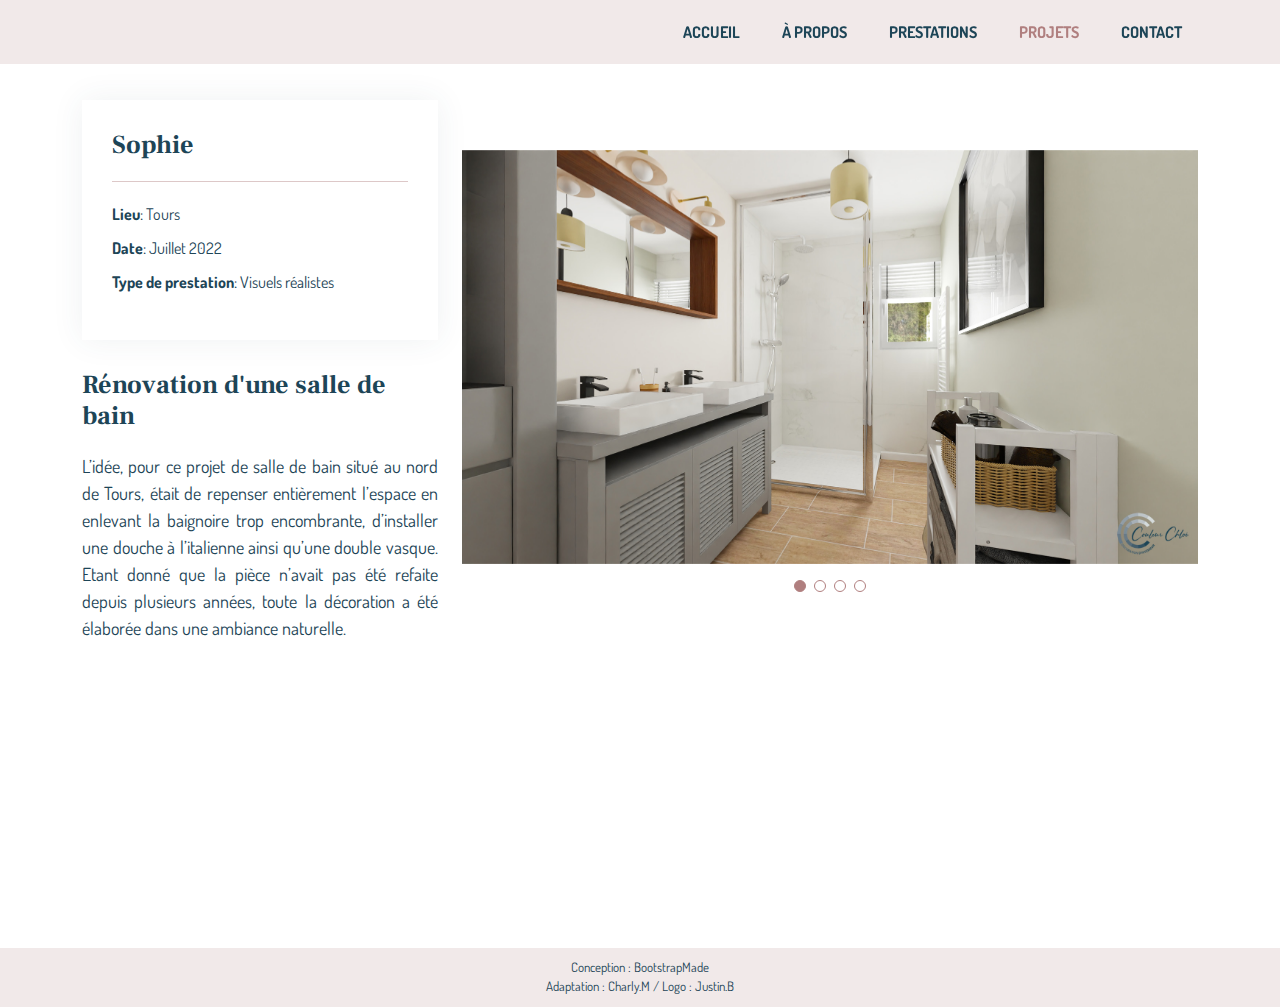
<file: projet-sophie.html>
<!DOCTYPE html>
<html lang="en">

<head>
  <meta charset="utf-8">
  <meta content="width=device-width, initial-scale=1.0" name="viewport">

  <title>Couleur Chloé - Projet Sophie</title>
  <meta content="" name="description">
  <meta content="" name="keywords">

  <!-- Favicons -->
  <link href="assets/img/favicon.ico" rel="icon">
  <link href="assets/img/apple-touch-icon.png" rel="apple-touch-icon">

  <!-- Google Fonts -->
  <link href="https://fonts.googleapis.com/css?family=Open+Sans:300,300i,400,400i,600,600i,700,700i|Raleway:300,300i,400,400i,500,500i,600,600i,700,700i|Poppins:300,300i,400,400i,500,500i,600,600i,700,700i|Frank+Ruhl+Libre:300,300i,400,400i,500,500i,600,600i,700,700i|Dosis:300,300i,400,400i,500,500i,600,600i,700,700i" rel="stylesheet">

  <!-- Vendor CSS Files -->
  <link href="assets/vendor/aos/aos.css" rel="stylesheet">
  <link href="assets/vendor/bootstrap/css/bootstrap.min.css" rel="stylesheet">
  <link href="assets/vendor/bootstrap-icons/bootstrap-icons.css" rel="stylesheet">
  <link href="assets/vendor/boxicons/css/boxicons.min.css" rel="stylesheet">
  <link href="assets/vendor/glightbox/css/glightbox.min.css" rel="stylesheet">
  <link href="assets/vendor/swiper/swiper-bundle.min.css" rel="stylesheet">

  <!-- Template Main CSS File -->
  <link href="assets/css/style.css" rel="stylesheet">

  <!-- =======================================================
  * Template Name: Squadfree - v4.8.1
  * Template URL: https://bootstrapmade.com/squadfree-free-bootstrap-template-creative/
  * Author: BootstrapMade.com
  * License: https://bootstrapmade.com/license/
  ======================================================== -->
</head>

<body>

  <!-- ======= Header ======= -->
  <header id="headerpf" class="fixed-top">
    <div class="container d-flex align-items-center justify-content-between">

      <div class="logo">
      </div>

      <nav id="navbar" class="navbar">
        <ul>
          <li><a class="nav-link scrollto " href="index.html#hero">ACCUEIL</a></li>
          <li><a class="nav-link scrollto" href="index.html#about">À PROPOS</a></li>
          <li><a class="nav-link scrollto" href="index.html#services">PRESTATIONS</a></li>
          <li><a class="nav-link scrollto active" href="index.html#portfolio">PROJETS</a></li>
          <li><a class="nav-link scrollto" href="index.html#contact">CONTACT</a></li>
        </ul>
        <i class="bi bi-list mobile-nav-toggle"></i>
      </nav><!-- .navbar -->

    </div>
  </header><!-- End Header -->

  <main id="mainpf">


    <!-- ======= Portfolio Details Section ======= -->
    <section id="portfolio-details" class="portfolio-details">
      <div class="container">

        <div class="row gy-4">

         

          <div class="col-lg-4">
            <div class="portfolio-info">
              <h3>Sophie</h3>
              <ul>
                <li><strong>Lieu</strong>: Tours</li>
                <li><strong>Date</strong>: Juillet 2022</li>
                <li><strong>Type de prestation</strong>: Visuels réalistes</li>
              </ul>
            </div>
            <div class="portfolio-description">
              <h2>Rénovation d'une salle de bain</h2>
              <p>
                L’idée, pour ce projet de salle de bain situé au nord de Tours, était de repenser entièrement l’espace en enlevant la baignoire trop encombrante, d’installer une douche à l’italienne ainsi qu’une double vasque. Etant donné que la pièce n’avait pas été refaite depuis plusieurs années, toute la décoration a été élaborée dans une ambiance naturelle.

              </p>
            </div>
          </div>

 <div class="col-lg-8 align-self-center">
            <div class="portfolio-details-slider swiper">
              <div class="swiper-wrapper align-items-center">

                <div class="swiper-slide">
                  <a href="assets/img/projets/sophie/sophie_rendu1.jpg" data-gallery="portfolioGallery" class="portfolio-lightbox">
                  <img src="assets/img/projets/sophie/sophie_rendu1.jpg" alt="">
                  </a>
                </div>

                <div class="swiper-slide">
                   <a href="assets/img/projets/sophie/sophie_rendu2.jpg" data-gallery="portfolioGallery" class="portfolio-lightbox">
                  <img src="assets/img/projets/sophie/sophie_rendu2.jpg" alt="">
                </a>
                </div>

                <div class="swiper-slide">
                   <a href="assets/img/projets/sophie/sophie_rendu3.jpg" data-gallery="portfolioGallery" class="portfolio-lightbox">
                  <img src="assets/img/projets/sophie/sophie_rendu3.jpg" alt="">
                </a>
                </div>

                <div class="swiper-slide">
                  <a href="assets/img/projets/sophie/sophie_rendu4.jpg" data-gallery="portfolioGallery" class="portfolio-lightbox">
                  <img src="assets/img/projets/sophie/sophie_rendu4.jpg" alt="">
                </a>
                </div>
         

              </div>
              <div class="swiper-pagination"></div>
            </div>
          </div>

        </div>

      </div>
    </section><!-- End Portfolio Details Section -->
<div class="blanbas2"></div>
  </main><!-- End #main -->

  <!-- ======= Footer ======= -->
  <footer id="footer">
    
      <a href="https://bootstrapmade.com/" target="_blank">Conception : BootstrapMade</a><br>
      <a href="https://charlymedina.fr/" target="_blank">Adaptation : Charly.M</a> / <a href="https://www.linkedin.com/in/justin-b%C3%A9gu%C3%A9-806b7ab3/" target="_blank">Logo : Justin.B</a>     
      
  </footer><!-- End Footer -->

  <a href="#" class="back-to-top d-flex align-items-center justify-content-center"><i class="bi bi-arrow-up-short"></i></a>

  <!-- Vendor JS Files -->
  <script src="assets/vendor/purecounter/purecounter_vanilla.js"></script>
  <script src="assets/vendor/aos/aos.js"></script>
  <script src="assets/vendor/bootstrap/js/bootstrap.bundle.min.js"></script>
  <script src="assets/vendor/glightbox/js/glightbox.min.js"></script>
  <script src="assets/vendor/isotope-layout/isotope.pkgd.min.js"></script>
  <script src="assets/vendor/swiper/swiper-bundle.min.js"></script>
  <script src="assets/vendor/php-email-form/validate.js"></script>

  <!-- Template Main JS File -->
  <script src="assets/js/main.js"></script>

</body>

</html>
</file>
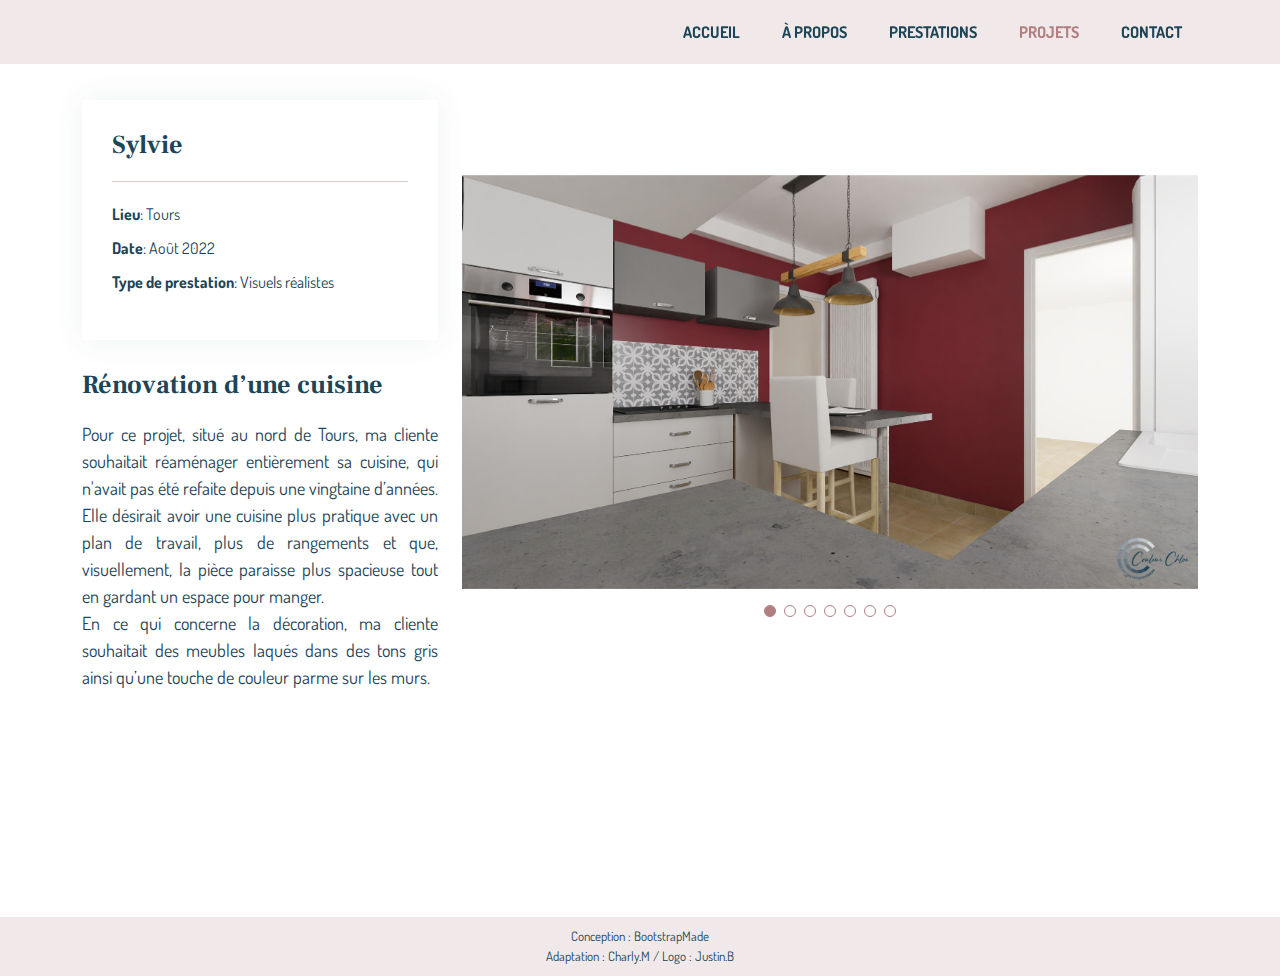
<file: projet-sylvie.html>
<!DOCTYPE html>
<html lang="en">

<head>
  <meta charset="utf-8">
  <meta content="width=device-width, initial-scale=1.0" name="viewport">

  <title>Couleur Chloé - Projet Sylvie</title>
  <meta content="" name="description">
  <meta content="" name="keywords">

  <!-- Favicons -->
  <link href="assets/img/favicon.ico" rel="icon">
  <link href="assets/img/apple-touch-icon.png" rel="apple-touch-icon">

  <!-- Google Fonts -->
  <link href="https://fonts.googleapis.com/css?family=Open+Sans:300,300i,400,400i,600,600i,700,700i|Raleway:300,300i,400,400i,500,500i,600,600i,700,700i|Poppins:300,300i,400,400i,500,500i,600,600i,700,700i|Frank+Ruhl+Libre:300,300i,400,400i,500,500i,600,600i,700,700i|Dosis:300,300i,400,400i,500,500i,600,600i,700,700i" rel="stylesheet">

  <!-- Vendor CSS Files -->
  <link href="assets/vendor/aos/aos.css" rel="stylesheet">
  <link href="assets/vendor/bootstrap/css/bootstrap.min.css" rel="stylesheet">
  <link href="assets/vendor/bootstrap-icons/bootstrap-icons.css" rel="stylesheet">
  <link href="assets/vendor/boxicons/css/boxicons.min.css" rel="stylesheet">
  <link href="assets/vendor/glightbox/css/glightbox.min.css" rel="stylesheet">
  <link href="assets/vendor/swiper/swiper-bundle.min.css" rel="stylesheet">

  <!-- Template Main CSS File -->
  <link href="assets/css/style.css" rel="stylesheet">

  <!-- =======================================================
  * Template Name: Squadfree - v4.8.1
  * Template URL: https://bootstrapmade.com/squadfree-free-bootstrap-template-creative/
  * Author: BootstrapMade.com
  * License: https://bootstrapmade.com/license/
  ======================================================== -->
</head>

<body>

  <!-- ======= Header ======= -->
  <header id="headerpf" class="fixed-top">
    <div class="container d-flex align-items-center justify-content-between">

      <div class="logo">
      </div>

      <nav id="navbar" class="navbar">
        <ul>
          <li><a class="nav-link scrollto " href="index.html#hero">ACCUEIL</a></li>
          <li><a class="nav-link scrollto" href="index.html#about">À PROPOS</a></li>
          <li><a class="nav-link scrollto" href="index.html#services">PRESTATIONS</a></li>
          <li><a class="nav-link scrollto active" href="index.html#portfolio">PROJETS</a></li>
          <li><a class="nav-link scrollto" href="index.html#contact">CONTACT</a></li>
        </ul>
        <i class="bi bi-list mobile-nav-toggle"></i>
      </nav><!-- .navbar -->

    </div>
  </header><!-- End Header -->

  <main id="mainpf">


    <!-- ======= Portfolio Details Section ======= -->
    <section id="portfolio-details" class="portfolio-details">
      <div class="container">

        <div class="row gy-4">

         

          <div class="col-lg-4">
            <div class="portfolio-info">
              <h3>Sylvie</h3>
              <ul>
                <li><strong>Lieu</strong>: Tours</li>
                <li><strong>Date</strong>: Août 2022</li>
                <li><strong>Type de prestation</strong>: Visuels réalistes</li>
              </ul>
            </div>
            <div class="portfolio-description">
              <h2>Rénovation d’une cuisine</h2>
              <p>
                Pour ce projet, situé au nord de Tours, ma cliente souhaitait réaménager entièrement sa cuisine, qui n'avait pas été refaite depuis une vingtaine d’années.<br>
                Elle désirait avoir une cuisine plus pratique avec un plan de travail, plus de rangements et que, visuellement, la pièce paraisse plus spacieuse tout en gardant un espace pour manger.<br>
                En ce qui concerne la décoration, ma cliente souhaitait des meubles laqués dans des tons gris ainsi qu’une touche de couleur parme sur les murs.<br>

              </p>
            </div>
          </div>

 <div class="col-lg-8 align-self-center">
            <div class="portfolio-details-slider swiper">
              <div class="swiper-wrapper align-items-center">

                <div class="swiper-slide">
                  <a href="assets/img/projets/sylvie/sylvie_rendu1.jpg" data-gallery="portfolioGallery" class="portfolio-lightbox">
                  <img src="assets/img/projets/sylvie/sylvie_rendu1.jpg" alt="">
                  </a>
                </div>

                <div class="swiper-slide">
                   <a href="assets/img/projets/sylvie/sylvie_rendu2.jpg" data-gallery="portfolioGallery" class="portfolio-lightbox">
                  <img src="assets/img/projets/sylvie/sylvie_rendu2.jpg" alt="">
                </a>
                </div>

                <div class="swiper-slide">
                   <a href="assets/img/projets/sylvie/sylvie_rendu3.jpg" data-gallery="portfolioGallery" class="portfolio-lightbox">
                  <img src="assets/img/projets/sylvie/sylvie_rendu3.jpg" alt="">
                </a>
                </div>

                <div class="swiper-slide">
                  <a href="assets/img/projets/sylvie/sylvie_rendu4.jpg" data-gallery="portfolioGallery" class="portfolio-lightbox">
                  <img src="assets/img/projets/sylvie/sylvie_rendu4.jpg" alt="">
                </a>
                </div>

                 <div class="swiper-slide">
                  <a href="assets/img/projets/sylvie/sylvie_avant1.png" data-gallery="portfolioGallery" class="portfolio-lightbox">
                  <img src="assets/img/projets/sylvie/sylvie_avant1.png" alt="">
                </a>
                </div>
                
                 <div class="swiper-slide">
                  <a href="assets/img/projets/sylvie/sylvie_avant2.png" data-gallery="portfolioGallery" class="portfolio-lightbox">
                  <img src="assets/img/projets/sylvie/sylvie_avant2.png" alt="">
                  </a>
                </div>
                  

                  <div class="swiper-slide">
                  <a href="assets/img/projets/sylvie/sylvie_avant3.png" data-gallery="portfolioGallery" class="portfolio-lightbox">
                  <img src="assets/img/projets/sylvie/sylvie_avant3.png" alt="">
                </a>
                </div>               

              </div>
              <div class="swiper-pagination"></div>
            </div>
          </div>

        </div>

      </div>
    </section><!-- End Portfolio Details Section -->
<div class="blanbas"></div>
  </main><!-- End #main -->

  <!-- ======= Footer ======= -->
  <footer id="footer">
    
      <a href="https://bootstrapmade.com/" target="_blank">Conception : BootstrapMade</a><br>
      <a href="https://charlymedina.fr/" target="_blank">Adaptation : Charly.M</a> / <a href="https://www.linkedin.com/in/justin-b%C3%A9gu%C3%A9-806b7ab3/" target="_blank">Logo : Justin.B</a>     
      
  </footer><!-- End Footer -->

  <a href="#" class="back-to-top d-flex align-items-center justify-content-center"><i class="bi bi-arrow-up-short"></i></a>

  <!-- Vendor JS Files -->
  <script src="assets/vendor/purecounter/purecounter_vanilla.js"></script>
  <script src="assets/vendor/aos/aos.js"></script>
  <script src="assets/vendor/bootstrap/js/bootstrap.bundle.min.js"></script>
  <script src="assets/vendor/glightbox/js/glightbox.min.js"></script>
  <script src="assets/vendor/isotope-layout/isotope.pkgd.min.js"></script>
  <script src="assets/vendor/swiper/swiper-bundle.min.js"></script>
  <script src="assets/vendor/php-email-form/validate.js"></script>

  <!-- Template Main JS File -->
  <script src="assets/js/main.js"></script>

</body>

</html>
</file>
<file: assets/css/style.css>
/**
* Template Name: Squadfree - v4.8.1
* Template URL: https://bootstrapmade.com/squadfree-free-bootstrap-template-creative/
* Author: BootstrapMade.com
* License: https://bootstrapmade.com/license/
*/

/*--------------------------------------------------------------
# General
--------------------------------------------------------------*/
body {
  font-family: "Dosis", sans-serif;
  color: #1d4557;
}

a {
  text-decoration: none;
  color: #1d4557;
}

a:hover {
  color: #1d4557;
  text-decoration: none;
}

h1,
h2,
h3,
h4,
h5,
h6 {
  font-family: "Frank Ruhl Libre", sans-serif;
}

#main {
  margin-top: 90px;
}

#mainpf {
  margin-top: 60px;
  margin-bottom: 0px;
}

.blanbas {
  margin-bottom: 150px;
}
.blanbas2 {
  margin-bottom: 230px;
}
.blanbas3 {
  margin-bottom: 140px;
}

@media screen and (max-width: 768px) {

.blanbas {
  margin-bottom: 0px;
}
.blanbas2 {
  margin-bottom: 0px;
}
.blanbas3 {
  margin-bottom: 0px;
}
  }



/*--------------------------------------------------------------
# Back to top button
--------------------------------------------------------------*/
.back-to-top {
  position: fixed;
  visibility: hidden;
  opacity: 0;
  right: 15px;
  bottom: 15px;
  z-index: 998;
  background: #1d4557;
  width: 40px;
  height: 40px;
  border-radius: 50px;
  transition: all 0.4s;
}

.back-to-top i {
  font-size: 24px;
  color: #fff;
  line-height: 0;
}

.back-to-top:hover {
  background: #B07F7F;
  color: #fff;
}

.back-to-top.active {
  visibility: visible;
  opacity: 1;
}

/*--------------------------------------------------------------
# Disable aos animation delay on mobile devices
--------------------------------------------------------------*/
@media screen and (max-width: 768px) {
  [data-aos-delay] {
    transition-delay: 0 !important;
  }
}

/*--------------------------------------------------------------
# Header
--------------------------------------------------------------*/
#header {
  transition: all 0.5s;
  z-index: 997;
  padding: 24px 0;
  background: rgba(103, 176, 209, 0.8);
}

#header.header-transparent {
  background: transparent;
}

#header.header-scrolled {
  background: rgba(221, 200, 200, 0.4);
  padding: 12px;
}

@media (max-width: 768px) {
  #header.header-scrolled {
    padding: 15px 0;
  }
}

/*--------------------------------------------------------------
# Header Portfolio
--------------------------------------------------------------*/
#headerpf {
  transition: all 0.5s;
  padding: 12px 0;
  z-index: 997;
  background: rgba(221, 200, 200, 0.4);
}

@media (max-width: 768px) {
  #headerpf.header-scrolled {
    padding: 15px 0;
  }
}


/*--------------------------------------------------------------
# Navigation Menu
--------------------------------------------------------------*/
/**
* Desktop Navigation 
*/
.navbar {
  padding: 0;
}

.navbar ul {
  margin: 0;
  padding: 0;
  display: flex;
  list-style: none;
  align-items: center;
}

.navbar li {
  position: relative;
}

.navbar a,
.navbar a:focus {
  display: flex;
  align-items: center;
  justify-content: space-between;
  padding: 8px 16px;
  margin-left: 10px;
  font-family: "Dosis", sans-serif;
  font-size: 16px;
  font-weight: 700;
  color: #1d4557;
  white-space: nowrap;
  transition: 0.3s ; 
}

.navbar a i,
.navbar a:focus i {
  font-size: 12px;
  line-height: 0;
  margin-left: 5px;
}

.navbar a:hover,
.navbar .active,
.navbar .active:focus,
.navbar li:hover>a {
color: #B07F7F;
}

.navbar a:after {
    content: '';
    display: block;
    position: absolute;
    bottom: 0px;
    width: 0%;
    left: 20px;
    height: 2px;
    transition: 0.35s cubic-bezier(0.72,-0.01, 0.19, 0.92);
    transition-property: all;
    background: #B07F7F;

}

.navbar a:hover:after {
 width: 75%;
}

/**
* Mobile Navigation 
*/
.mobile-nav-toggle {
  color: #1d4557;
  font-size: 28px;
  cursor: pointer;
  display: none;
  line-height: 0;
  transition: 0.5s;
}

@media (max-width: 991px) {
  .mobile-nav-toggle {
    display: block;
  }

  .navbar ul {
    display: none;
  }
}

.navbar-mobile {
  position: fixed;
  overflow: hidden;
  top: 0;
  right: 0;
  left: 0;
  bottom: 0;
  background: rgba(221, 200, 200, 0.4);
  transition: 0.3s;
}

.navbar-mobile .mobile-nav-toggle {
  position: absolute;
  top: 15px;
  right: 15px;
}

.navbar-mobile ul {
  display: block;
  position: absolute;
  top: 55px;
  right: 15px;
  
  left: 15px;
  padding: 10px 0;
  background-color: #fff;
  overflow-y: auto;
  transition: 0.3s;
}

.navbar-mobile a,
.navbar-mobile a:focus {
  padding: 10px 20px;
  font-size: 15px;
  color: #2f4d5a;
}

.navbar-mobile a:hover,
.navbar-mobile .active,
.navbar-mobile li:hover>a {
  color: #B07F7F;
}

.navbar-mobile .getstarted,
.navbar-mobile .getstarted:focus {
  margin: 15px;
}

.navbar-mobile .dropdown ul {
  position: static;
  display: none;
  margin: 10px 20px;
  padding: 10px 0;
  z-index: 99;
  opacity: 1;
  visibility: visible;
  background: #fff;
  box-shadow: 0px 0px 30px rgba(127, 137, 161, 0.25);
}

.navbar-mobile .dropdown ul li {
  min-width: 200px;
}

.navbar-mobile .dropdown ul a {
  padding: 10px 20px;
}

.navbar-mobile .dropdown ul a i {
  font-size: 12px;
}

.navbar-mobile .dropdown ul a:hover,
.navbar-mobile .dropdown ul .active:hover,
.navbar-mobile .dropdown ul li:hover>a {
  color: #67b0d1;
}

.navbar-mobile .dropdown>.dropdown-active {
  display: block;
}

/*--------------------------------------------------------------
# Hero Section
--------------------------------------------------------------*/
#hero {
  width: 100%;
  height: 100vh;
  background: linear-gradient(rgba(55, 142, 181, 0.0), rgba(55, 142, 181, 0.0)), url("../img/hero-bg.jpg") top center;
  background-size: cover;
  position: relative;
  margin-bottom: -90px;
}

#hero .hero-container {
  position: absolute;
  bottom: 0;
  top: 0;
  left: 0;
  right: 0;
  display: flex;
  justify-content: center;
  align-items: center;
  flex-direction: column;
  text-align: center;
}

#hero h1 {
  margin: 0 0 10px 0;
  font-size: 64px;
  font-weight: 700;
  line-height: 56px;
  text-transform: uppercase;
  color: #fff;
  text-shadow: -1px 0 2px #2f4d5a;
}

#hero h2 {
  color: #fff;
  margin-bottom: 50px;
  font-size: 20px;
  text-transform: uppercase;
  font-weight: 700;
  text-shadow: -1px 0 2px #2f4d5a;
}

#hero .btn-get-started {
  font-size: 36px;
  display: inline-block;
  padding: 4px 0;
  border-radius: 50px;
  transition: 0.3s ease-in-out;
  margin: 10px;
  width: 64px;
  height: 64px;
  text-align: center;
  border: 2px solid #fff;
  color: #fff;
}

#hero .btn-get-started:hover {
  padding-top: 8px;
  background: rgba(255, 255, 255, 0.15);
}

@media (min-width: 1024px) {
  #hero {
    background-attachment: fixed;
  }
}

@media (max-width: 768px) {
  #hero h1 {
    font-size: 28px;
    line-height: 36px;
  }

  #hero h2 {
    font-size: 18px;
    line-height: 24px;
    margin-bottom: 30px;
  }
}

/*--------------------------------------------------------------
# Sections General
--------------------------------------------------------------*/
section {
  padding: 60px 0;
  overflow: hidden;
}

.section-bg {
  background-color: #f4f9fc;
}

.section-title {
  text-align: center;
  padding-bottom: 30px;
}

.section-title h2 {
  font-size: 32px;
  font-weight: bold;
  position: relative;
  margin-bottom: 30px;
  color: #2f4d5a;
  z-index: 2;
}

.section-title h2::after {
  content: "";
  position: absolute;
  left: 50%;
  top: 50%;
  transform: translate(-50%, -50%);
  width: 122px;
  height: 66px;
  background: url(../img/section-title-bg.png) no-repeat;
  z-index: -1;
}

.section-title p {
  margin-bottom: 0;
}



/*--------------------------------------------------------------
# About
--------------------------------------------------------------*/
.about {
  background: ;
  background-size: cover;
  padding: 60px 0;
  position: relative;
}

.about::before {
  content: "";
  position: absolute;
  left: 0;
  right: 0;
  top: 0;
  bottom: 0;
  background: rgba(255, 255, 255, 0.75);
  z-index: 9;
}

.about .container {
  position: relative;
  z-index: 10;
}

.about .img {
  margin-left: 0px;
  margin-right: auto;
  margin-top: auto;
  margin-bottom: auto;
}

.about .txt {
  margin-top: 30px;
  margin-bottom: 30px;
  font-size: 18px;
  color: #1d4557;
}

.about .txt p1 {
  text-align: center;
  margin-bottom: 15px;
}

.about .txt p2 {
  text-align: justify;
  margin-bottom: 15px;
}

.about .txt p3 {
  text-align: center;
}

.about .sign {
  margin-left: auto;
  margin-right: 0;
  margin-top: 30px;
  margin-bottom: 0;
}

.about a:hover {
  color: #B07F7F;
}


@media (max-width: 1200px) {


    .about .img {
    margin-left: auto;
    margin-right: auto;
    margin-top: 20px;
    margin-bottom: 20px;

}
}

@media (max-width: 768px) {

.about .img {
  margin-left: auto;
  margin-right: auto;
  margin-top: 20px;
  margin-bottom: 20px;

}
}

/*--------------------------------------------------------------
# Services
--------------------------------------------------------------*/

.services {
  background: #fbf7f6;
}

.services .icon-box {
  padding: 30px;
  margin-bottom: 50px;
  position: relative;
  overflow: hidden;
  background: #fff;
  box-shadow: 0 0 29px 0 rgba(68, 88, 144, 0.12);
  transition: all 0.3s ease-in-out;
  border-radius: 8px;
  z-index: 1;
}

.services .icon-box::before {
  content: "";
  position: absolute;
  background: white;
  right: 0;
  left: 0;
  bottom: 0;
  top: 100%;
  transition: all 0.3s;
  z-index: -1;
}

.services .icon-box:hover::before {
  top: 0;
  border-radius: 0px;
}

.services .icon {
  margin-bottom: 15px;
  text-align: center;
}

.services .icon i {
  font-size: 48px;
  line-height: 1;
  color: #1d4557;
  transition: all 0.3s ease-in-out;
}

.services .title {
  font-weight: 700;
  margin-bottom: 15px;
  font-size: 18px;
  color: #1d4557;
  text-align: center;
}

.services p {
  font-size: 20px;

}

.services li {
  font-size: 18px;
}

.services .description {
  font-size: 18px;
  line-height: 28px;
  margin-bottom: 15px;
  color: #1d4557;
  text-align: justify;
}

.services h5 {
  font-weight: 700;
  margin-bottom: 0px;
  font-size: 18px;
  color: #1d4557;
  text-align: right;
}

.services .icon-box:hover .title a,
.services .icon-box:hover .description {

}

.services .icon-box:hover .icon i {
  color: #ddc8c8;
  
}


@media (max-width: 990px) {

.services .icon-box {
  margin-bottom: 0px;
}
.services p {
  text-align: justify;
 
}
}

/*--------------------------------------------------------------
# Portfolio
--------------------------------------------------------------*/
.portfolio .portfolio-item {
  margin-bottom: 30px;
}

.portfolio #portfolio-flters {
  padding: 0;
  margin: 0 auto 35px auto;
  list-style: none;
  text-align: center;
  background: rgba(221, 200, 200, 0.4);
  border-radius: 8px;
  padding: 2px 15px;
}

.portfolio #portfolio-flters li {
  cursor: pointer;
  display: inline-block;
  padding: 10px 15px 8px 15px;
  font-size: 14px;
  font-weight: 600;
  line-height: 1;
  text-transform: uppercase;
  color: #1d4557;
  margin-bottom: 5px;
  transition: all 0.3s ease-in-out;
}

.portfolio #portfolio-flters li:hover,
.portfolio #portfolio-flters li.filter-active {
  color: #B07F7F;
}

.portfolio #portfolio-flters li:last-child {
  margin-right: 0;
}

.portfolio .portfolio-wrap {
  transition: 0.3s;
  position: relative;
  overflow: hidden;
  z-index: 1;
  background: rgba(0, 0, 0, 0.6);
  border-radius: 8px;
}

.portfolio .portfolio-wrap::before {
  content: "";
  background: rgba(0, 0, 0, 0.5);
  position: absolute;
  left: 30px;
  right: 30px;
  top: 30px;
  bottom: 30px;
  transition: all ease-in-out 0.3s;
  z-index: 2;
  opacity: 0;
}

.portfolio .portfolio-wrap .portfolio-info {
  opacity: 0;
  position: absolute;
  top: 0;
  left: 0;
  right: 0;
  bottom: 0;
  text-align: center;
  z-index: 3;
  transition: all ease-in-out 0.3s;
  display: flex;
  flex-direction: column;
  justify-content: center;
  align-items: center;
}

.portfolio .portfolio-wrap .portfolio-info::before {
  display: block;
  content: "";
  width: 48px;
  height: 48px;
  position: absolute;
  top: 35px;
  left: 35px;
  border-top: 3px solid #fff;
  border-left: 3px solid #fff;
  transition: all 0.5s ease 0s;
  z-index: 9994;
}

.portfolio .portfolio-wrap .portfolio-info::after {
  display: block;
  content: "";
  width: 48px;
  height: 48px;
  position: absolute;
  bottom: 35px;
  right: 35px;
  border-bottom: 3px solid #fff;
  border-right: 3px solid #fff;
  transition: all 0.5s ease 0s;
  z-index: 9994;
}

.portfolio .portfolio-wrap .portfolio-info h4 {
  font-size: 27px;
  color: #fff;
  font-weight: 600;
}

.portfolio .portfolio-wrap .portfolio-info h4:hover {
  color: #ddc8c8;
}

.portfolio .portfolio-wrap .portfolio-info p {
  color: #ffffff;
  font-size: 18px;
 /* text-transform: uppercase;*/
  padding: 0;
  margin: 0;
}

.portfolio .portfolio-wrap .portfolio-info p:hover {
  color: #ddc8c8;
}

.portfolio .portfolio-wrap .portfolio-links {
  text-align: center;
  z-index: 4;
}

.portfolio .portfolio-wrap .portfolio-links a {
  color: #fff;
  margin: 0 2px;
  font-size: 28px;
  display: inline-block;
  transition: 0.3s;
}

.portfolio .portfolio-wrap .portfolio-links a:hover {
  color: #4ae3c6;
}

.portfolio .portfolio-wrap:hover::before {
  top: 0;
  left: 0;
  right: 0;
  bottom: 0;
  opacity: 1;
}

.portfolio .portfolio-wrap:hover .portfolio-info {
  opacity: 1;
}

.portfolio .portfolio-wrap:hover .portfolio-info::before {
  top: 15px;
  left: 15px;
}

.portfolio .portfolio-wrap:hover .portfolio-info::after {
  bottom: 15px;
  right: 15px;
}

/*--------------------------------------------------------------
# Portfolio Details
--------------------------------------------------------------*/
.portfolio-details {
  padding-top: 40px;
}

.portfolio-details .portfolio-details-slider img {
  width: 100%;
}

.portfolio-details .portfolio-details-slider .swiper-pagination {
  margin-top: 20px;
  position: relative;
}

.portfolio-details .portfolio-details-slider .swiper-pagination .swiper-pagination-bullet {
  width: 12px;
  height: 12px;
  background-color: #fff;
  opacity: 1;
  border: 1px solid #B07F7F;
}

.portfolio-details .portfolio-details-slider .swiper-pagination .swiper-pagination-bullet-active {
  background-color: #B07F7F;
}

.portfolio-details .portfolio-info {
  padding: 30px;
  box-shadow: 0px 0 30px rgba(47, 77, 90, 0.08);
}

.portfolio-details .portfolio-info h3 {
  font-size: 26px;
  font-weight: 700;
  margin-bottom: 20px;
  padding-bottom: 20px;
  border-bottom: 1px solid #ddc8c8;
}

.portfolio-details .portfolio-info ul {
  list-style: none;
  padding: 0;
  font-size: 16px;
}

.portfolio-details .portfolio-info ul li+li {
  margin-top: 10px;
}

.portfolio-details .portfolio-description {
  padding-top: 30px;
}

.portfolio-details .portfolio-description h2 {
  font-size: 26px;
  font-weight: 700;
  margin-bottom: 20px;
}

.portfolio-details .portfolio-description p {
  padding: 0;
  font-size: 18px;
  text-align: justify;

}

/*--------------------------------------------------------------
# Testimonials
--------------------------------------------------------------*/
.testimonials .testimonials-carousel,
.testimonials .testimonials-slider {
  overflow: hidden;
}

.testimonials .testimonials-carousel,
.testimonials .testimonials-slider {
  overflow: hidden;
}

.testimonials .testimonial-item {
  box-sizing: content-box;
  text-align: center;
  min-height: 320px;
}

.testimonials .testimonial-item .testimonial-img {
  width: 90px;
  border-radius: 50%;
  margin: 0 auto;
}

.testimonials .testimonial-item h3 {
  font-size: 18px;
  font-weight: bold;
  margin: 10px 0 5px 0;
  color: #111;
}

.testimonials .testimonial-item h4 {
  font-size: 14px;
  color: #999;
  margin: 0;
}

.testimonials .testimonial-item .quote-icon-left,
.testimonials .testimonial-item .quote-icon-right {
  color: #d5e9f2;
  font-size: 26px;
}

.testimonials .testimonial-item .quote-icon-left {
  display: inline-block;
  left: -5px;
  position: relative;
}

.testimonials .testimonial-item .quote-icon-right {
  display: inline-block;
  right: -5px;
  position: relative;
  top: 10px;
}

.testimonials .testimonial-item p {
  font-style: italic;
  margin: 0 15px 15px 15px;
  padding: 20px;
  background: #fff;
  position: relative;
  margin-bottom: 35px;
  border-radius: 6px;
  box-shadow: 0px 2px 15px rgba(0, 0, 0, 0.1);
}

.testimonials .testimonial-item p::after {
  content: "";
  width: 0;
  height: 0;
  border-top: 20px solid #fff;
  border-right: 20px solid transparent;
  border-left: 20px solid transparent;
  position: absolute;
  bottom: -20px;
  left: calc(50% - 20px);
}

.testimonials .swiper-pagination {
  margin-top: 20px;
  position: relative;
}

.testimonials .swiper-pagination .swiper-pagination-bullet {
  width: 12px;
  height: 12px;
  background-color: #fff;
  opacity: 1;
  border: 1px solid #67b0d1;
}

.testimonials .swiper-pagination .swiper-pagination-bullet-active {
  background-color: #67b0d1;
}


/*--------------------------------------------------------------
# Contact
--------------------------------------------------------------*/
.contact {
  padding-bottom: 80px;
  background: #fbf7f6;
}

.contact a,
.contact p {
  font-size: 20px;
}

.contact a:hover {
  color: #B07F7F;
  text-align: center
}


.contact .info-box {
  color: #444444;
  background: #fff;
  text-align: center;
  border-radius: 8px;
  box-shadow: 0 0 30px rgba(214, 215, 216, 0.6);
  padding: 20px 0 30px 0;
}

.contact .info-box i {
  font-size: 32px;
  color: #ddc8c8;
  border-radius: 50%;
  padding: 8px;
  border: 2px dotted #ddc8c8;
}

.contact .info-box h3 {
  font-size: 22px;
  color: #1d4557;
  font-weight: 700;
  margin: 10px 0;
}

.contact .info-box p {
  padding: 0;
  line-height: 24px;
  font-size: 20px;
  margin-bottom: 0;
}

@media (max-width: 990px) {

.contact p {
  text-align: justify;
 }
 .contact p1 {
  text-align: center
}

}


@-webkit-keyframes animate-loading {
  0% {
    transform: rotate(0deg);
  }

  100% {
    transform: rotate(360deg);
  }
}

@keyframes animate-loading {
  0% {
    transform: rotate(0deg);
  }

  100% {
    transform: rotate(360deg);
  }
}

/*--------------------------------------------------------------
# Footer
--------------------------------------------------------------*/
#footer {
  background: rgb(221, 200, 200, 0.4);
  padding: 10px 0 10px 0;
  color: #fff;
  text-align: center;
  font-size: 13px;
  color: #1d4557;
}
</file>
